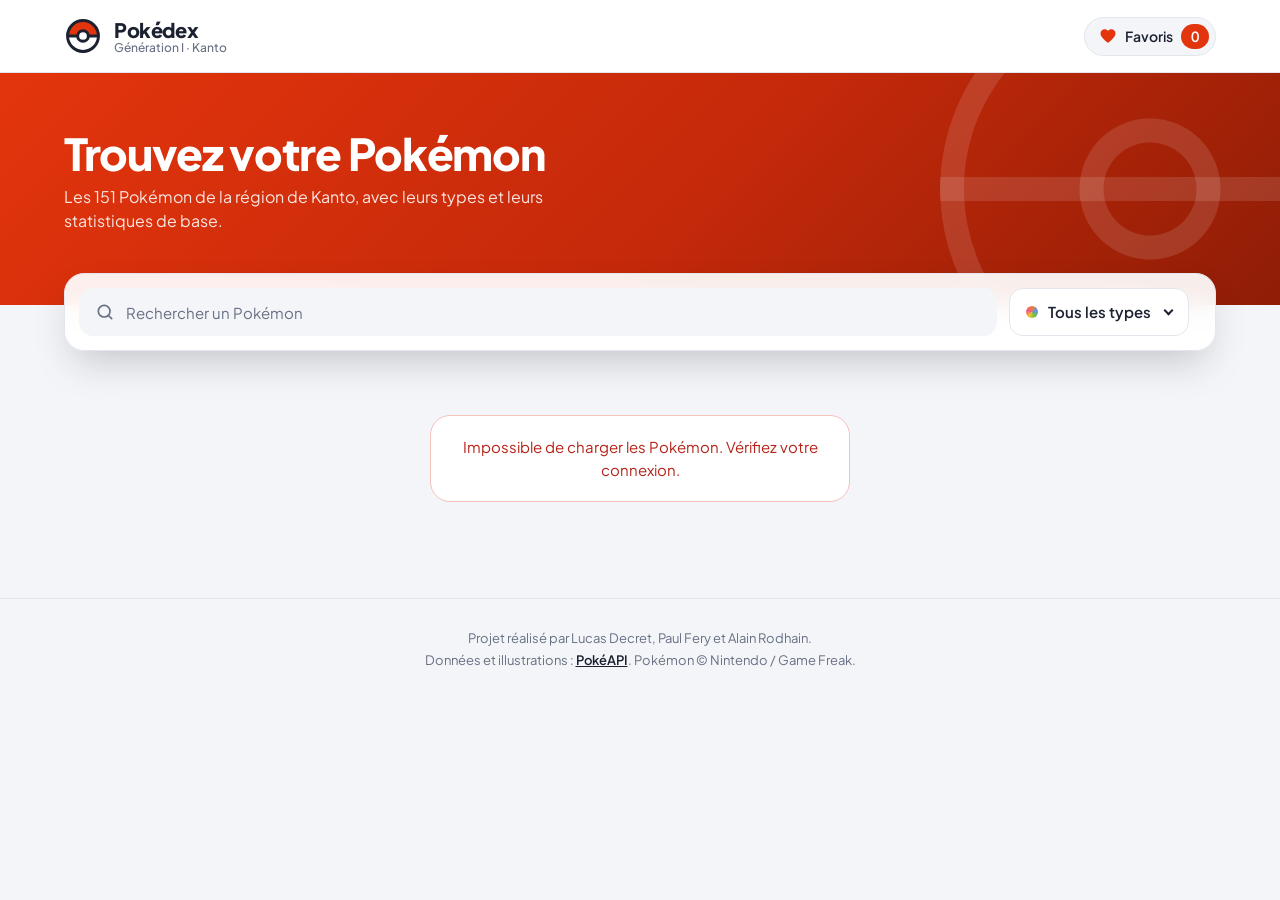
<file: index.html>
<!DOCTYPE html>
<html lang="fr">

<head>
    <meta charset="UTF-8">
    <meta name="viewport" content="width=device-width, initial-scale=1.0">
    <meta name="description" content="Pokédex de la première génération : les 151 Pokémon, leurs types et leurs statistiques.">
    <title>Pokédex</title>
    <link rel="icon" href="data:image/svg+xml,%3Csvg xmlns='http://www.w3.org/2000/svg' viewBox='0 0 32 32'%3E%3Cpath d='M3 16a13 13 0 0 1 26 0z' fill='%23e3350d'/%3E%3Cpath d='M3 16a13 13 0 0 0 26 0z' fill='%23fff'/%3E%3Ccircle cx='16' cy='16' r='13' fill='none' stroke='%231b2130' stroke-width='2.5'/%3E%3Cpath d='M3 16h26' stroke='%231b2130' stroke-width='2.5'/%3E%3Ccircle cx='16' cy='16' r='4.5' fill='%23fff' stroke='%231b2130' stroke-width='2.5'/%3E%3C/svg%3E">
    <link rel="preconnect" href="https://fonts.googleapis.com">
    <link rel="preconnect" href="https://fonts.gstatic.com" crossorigin>
    <link rel="stylesheet" href="https://fonts.googleapis.com/css2?family=Plus+Jakarta+Sans:wght@400;500;600;700;800&display=swap">
    <link rel="stylesheet" href="assets/css/main.css">
</head>

<body>
    <header class="entete">
        <div class="conteneur entete-contenu">
            <a class="logo" href="./">
                <svg class="logo-icone" viewBox="0 0 32 32" aria-hidden="true">
                    <path d="M3 16a13 13 0 0 1 26 0z" fill="#e3350d" />
                    <path d="M3 16a13 13 0 0 0 26 0z" fill="#ffffff" />
                    <circle cx="16" cy="16" r="13" fill="none" stroke="currentColor" stroke-width="2.5" />
                    <path d="M3 16h26" stroke="currentColor" stroke-width="2.5" />
                    <circle cx="16" cy="16" r="4.5" fill="#ffffff" stroke="currentColor" stroke-width="2.5" />
                </svg>
                <span class="logo-texte">
                    <strong>Pokédex</strong>
                    <small>Génération I · Kanto</small>
                </span>
            </a>

            <div class="compteur" title="Nombre de Pokémon en favoris">
                <svg viewBox="0 0 24 24" aria-hidden="true">
                    <path d="M12 21.35l-1.45-1.32C5.4 15.36 2 12.28 2 8.5 2 5.42 4.42 3 7.5 3c1.74 0 3.41.81 4.5 2.09C13.09 3.81 14.76 3 16.5 3 19.58 3 22 5.42 22 8.5c0 3.78-3.4 6.86-8.55 11.54L12 21.35z" />
                </svg>
                <span>Favoris</span>
                <span id="compteur" class="compteur-nombre">0</span>
            </div>
        </div>
    </header>

    <section class="hero">
        <div class="conteneur">
            <h1>Trouvez votre Pokémon</h1>
            <p>Les 151 Pokémon de la région de Kanto, avec leurs types et leurs statistiques de base.</p>
        </div>
    </section>

    <div class="barre conteneur">
        <div class="barre-contenu">
            <label class="recherche">
                <svg viewBox="0 0 24 24" aria-hidden="true">
                    <circle cx="11" cy="11" r="7" />
                    <path d="M20 20l-3.5-3.5" />
                </svg>
                <input type="search" id="recherche" placeholder="Rechercher un Pokémon" autocomplete="off" aria-label="Rechercher un Pokémon">
            </label>

            <div id="filtre-type" class="filtre">
                <button id="bouton-type" type="button" aria-haspopup="true" aria-expanded="false">Tous les types</button>
                <div id="liste-types" hidden></div>
            </div>

            <p id="resultats" class="resultats" aria-live="polite"></p>
        </div>
    </div>

    <main class="conteneur">
        <div id="grille" class="grille"></div>
        <p id="vide" class="vide" hidden>Aucun Pokémon ne correspond à votre recherche.</p>
    </main>

    <footer class="pied">
        <div class="conteneur">
            <p>Projet réalisé par Lucas Decret, Paul Fery et Alain Rodhain.</p>
            <p>Données et illustrations : <a href="https://pokeapi.co" target="_blank" rel="noopener">PokéAPI</a>. Pokémon © Nintendo / Game Freak.</p>
        </div>
    </footer>

    <script type="module" src="js/main.js"></script>
</body>

</html>
</file>
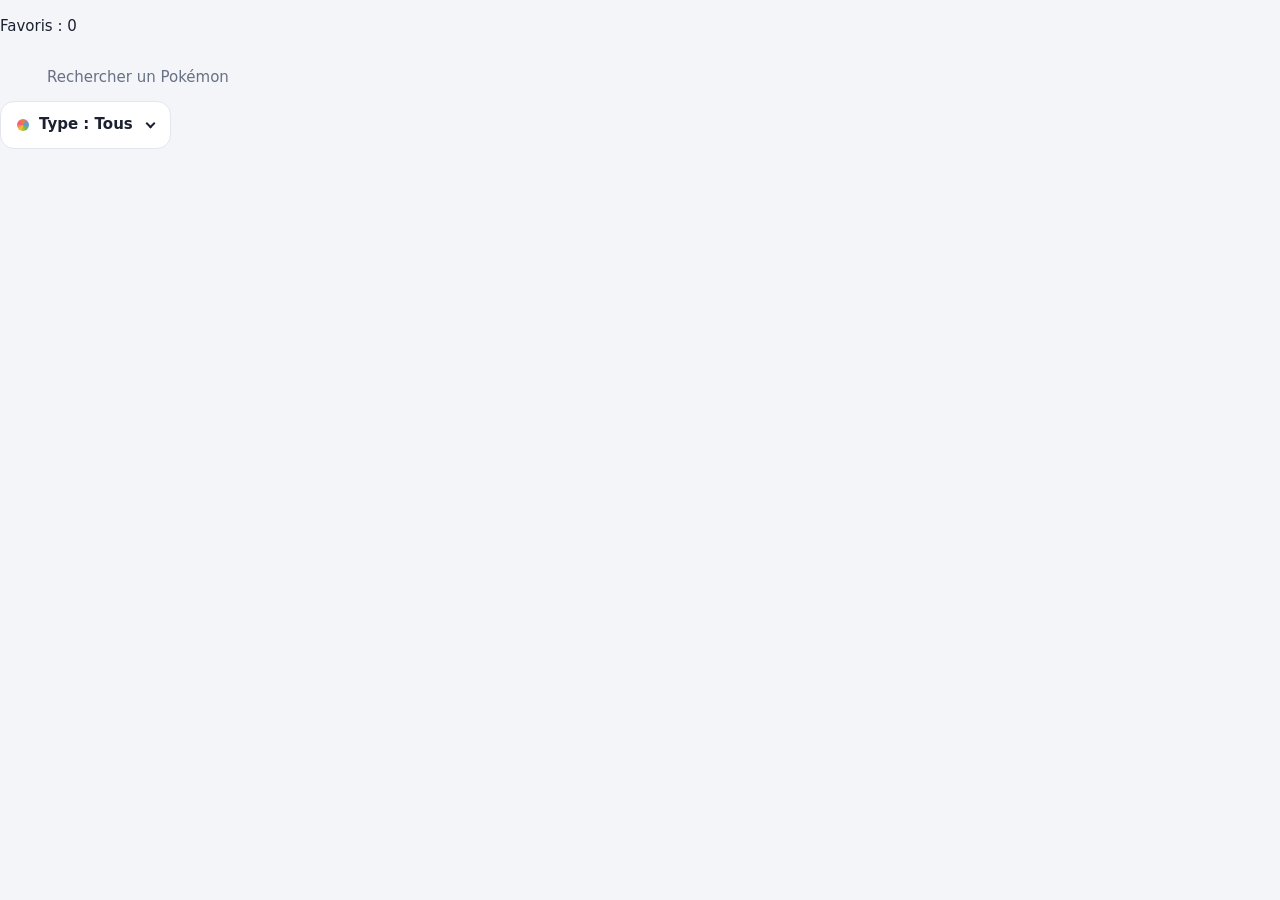
<file: main.html>
<!DOCTYPE html>
<html lang="fr">

<head>
    <meta charset="UTF-8">
    <meta name="viewport" content="width=device-width, initial-scale=1.0">
    <title>Pokédex</title>
    <link rel="stylesheet" href="assets/css/main.css">
</head>

<body>
    <p id="compteur">Favoris : 0</p>
    <div class="barre">
        <input type="text" id="recherche" placeholder="Rechercher un Pokémon">
        <div id="filtre-type" class="filtre">
            <button id="bouton-type">Type : Tous</button>
            <div id="liste-types" style="display: none"></div>
        </div>
    </div>

    <script type="module" src="js/main.js"></script>
</body>

</html>
</file>
<file: assets/css/main.css>
@import url(card.css);
@import url(search.css);
@import url(modal.css);

/* ---------- Variables ---------- */

:root {
    --rouge: #e3350d;
    --rouge-fonce: #b92a0a;
    --fond: #f4f5f8;
    --surface: #ffffff;
    --texte: #1b2130;
    --texte-doux: #677084;
    --bordure: #e3e6ec;
    --rayon: 20px;
    --ombre: 0 1px 2px rgba(20, 28, 45, 0.05), 0 2px 6px rgba(20, 28, 45, 0.06);
    --ombre-haute: 0 18px 40px -12px rgba(20, 28, 45, 0.25);
    --police: "Plus Jakarta Sans", system-ui, -apple-system, "Segoe UI", sans-serif;

    /* Couleurs des types */
    --normal: #a8a77a;
    --fire: #ee8130;
    --water: #6390f0;
    --electric: #f2c12e;
    --grass: #6fbf44;
    --ice: #7fd0cc;
    --fighting: #c22e28;
    --poison: #a33ea1;
    --ground: #d9b55a;
    --flying: #a98ff3;
    --psychic: #f95587;
    --bug: #a6b91a;
    --rock: #b6a136;
    --ghost: #735797;
    --dragon: #6f35fc;
    --dark: #705746;
    --steel: #9d9dbb;
    --fairy: #d685ad;
}

/* Chaque élément qui porte une classe type-xxx récupère sa couleur dans --type */
.type-normal { --type: var(--normal); }
.type-fire { --type: var(--fire); }
.type-water { --type: var(--water); }
.type-electric { --type: var(--electric); }
.type-grass { --type: var(--grass); }
.type-ice { --type: var(--ice); }
.type-fighting { --type: var(--fighting); }
.type-poison { --type: var(--poison); }
.type-ground { --type: var(--ground); }
.type-flying { --type: var(--flying); }
.type-psychic { --type: var(--psychic); }
.type-bug { --type: var(--bug); }
.type-rock { --type: var(--rock); }
.type-ghost { --type: var(--ghost); }
.type-dragon { --type: var(--dragon); }
.type-dark { --type: var(--dark); }
.type-steel { --type: var(--steel); }
.type-fairy { --type: var(--fairy); }

/* ---------- Base ---------- */

*,
*::before,
*::after {
    box-sizing: border-box;
}

body {
    margin: 0;
    font-family: var(--police);
    font-size: 15px;
    line-height: 1.5;
    color: var(--texte);
    background-color: var(--fond);
    -webkit-font-smoothing: antialiased;
}

button,
input {
    font: inherit;
    color: inherit;
}

a {
    color: inherit;
}

:focus-visible {
    outline: 3px solid rgba(227, 53, 13, 0.45);
    outline-offset: 2px;
}

.conteneur {
    width: 100%;
    max-width: 1200px;
    margin: 0 auto;
    padding: 0 24px;
}

/* ---------- En-tête ---------- */

.entete {
    background-color: var(--surface);
    border-bottom: 1px solid var(--bordure);
}

.entete-contenu {
    display: flex;
    align-items: center;
    justify-content: space-between;
    gap: 16px;
    height: 72px;
}

.logo {
    display: flex;
    align-items: center;
    gap: 12px;
    text-decoration: none;
}

.logo-icone {
    width: 38px;
    height: 38px;
    color: var(--texte);
    transition: transform 0.6s ease;
}

.logo:hover .logo-icone {
    transform: rotate(360deg);
}

.logo-texte {
    display: flex;
    flex-direction: column;
    line-height: 1.15;
}

.logo-texte strong {
    font-size: 20px;
    font-weight: 800;
    letter-spacing: -0.02em;
}

.logo-texte small {
    font-size: 12px;
    font-weight: 500;
    color: var(--texte-doux);
}

.compteur {
    display: flex;
    align-items: center;
    gap: 8px;
    padding: 6px 6px 6px 14px;
    font-size: 14px;
    font-weight: 600;
    background-color: var(--fond);
    border: 1px solid var(--bordure);
    border-radius: 999px;
}

.compteur svg {
    width: 18px;
    height: 18px;
    fill: var(--rouge);
}

.compteur-nombre {
    min-width: 28px;
    padding: 2px 8px;
    font-variant-numeric: tabular-nums;
    text-align: center;
    color: #ffffff;
    background-color: var(--rouge);
    border-radius: 999px;
}

/* ---------- Hero ---------- */

.hero {
    position: relative;
    overflow: hidden;
    padding: 56px 0 72px;
    color: #ffffff;
    background: linear-gradient(135deg, #e3350d 0%, #c4290a 55%, #8f1d06 100%);
}

/* Grande Poké Ball décorative en fond */
.hero::after {
    content: "";
    position: absolute;
    top: 50%;
    right: -80px;
    width: 420px;
    height: 420px;
    transform: translateY(-50%);
    border-radius: 50%;
    background:
        radial-gradient(circle, transparent 0 46px, rgba(255, 255, 255, 0.12) 47px 70px, transparent 71px),
        linear-gradient(transparent calc(50% - 12px), rgba(255, 255, 255, 0.12) calc(50% - 12px) calc(50% + 12px), transparent calc(50% + 12px));
    box-shadow: inset 0 0 0 24px rgba(255, 255, 255, 0.12);
    pointer-events: none;
}

.hero h1 {
    margin: 0 0 8px;
    font-size: clamp(30px, 5vw, 44px);
    font-weight: 800;
    line-height: 1.1;
    letter-spacing: -0.03em;
}

.hero p {
    max-width: 520px;
    margin: 0;
    font-size: 16px;
    opacity: 0.88;
}

/* ---------- Pied de page ---------- */

.pied {
    margin-top: 64px;
    padding: 28px 0;
    font-size: 13px;
    color: var(--texte-doux);
    text-align: center;
    border-top: 1px solid var(--bordure);
}

.pied p {
    margin: 2px 0;
}

.pied a {
    font-weight: 600;
    color: var(--texte);
}

/* ---------- États ---------- */

.erreur,
.vide {
    grid-column: 1 / -1;
    margin: 32px auto;
    padding: 20px 24px;
    max-width: 420px;
    text-align: center;
    background-color: var(--surface);
    border: 1px solid var(--bordure);
    border-radius: var(--rayon);
}

.erreur {
    color: #b42318;
    border-color: #f5c2bc;
}

.vide {
    color: var(--texte-doux);
}

[hidden] {
    display: none !important;
}

@media (max-width: 600px) {
    .conteneur {
        padding: 0 16px;
    }

    .entete-contenu {
        height: 64px;
    }

    .compteur > span:not(.compteur-nombre) {
        display: none;
    }

    .hero {
        padding: 36px 0 52px;
    }

    .hero::after {
        width: 260px;
        height: 260px;
        right: -110px;
    }
}

@media (prefers-reduced-motion: reduce) {
    *,
    *::before,
    *::after {
        animation-duration: 0.01ms !important;
        transition-duration: 0.01ms !important;
    }
}
</file>
